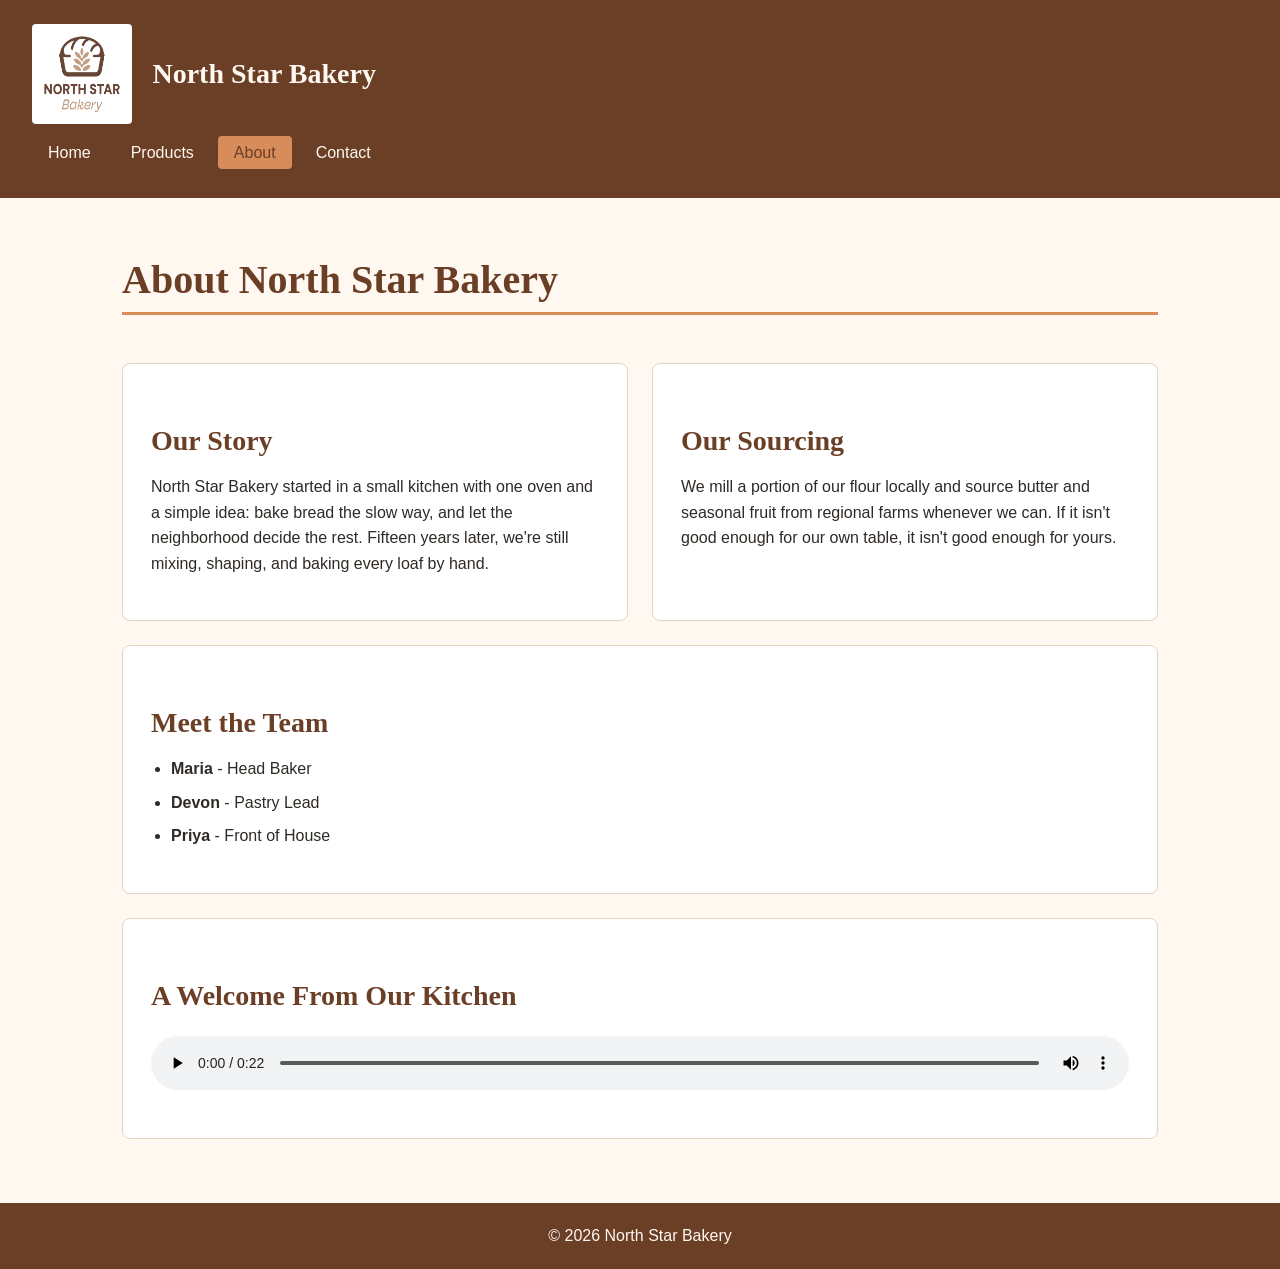
<file: about.html>
<!DOCTYPE html>
<html lang="en">
<head>
<meta charset="UTF-8">
<title>North Star Bakery - About</title>
<link rel="stylesheet" href="styles.css">
</head>
<body>

<a href="#main-content">Skip to main content</a>

<header>
<img src="media/bakery-logo_c.png" alt="North Star Bakery logo showing a loaf of bread with a wheat stalk inside" width="120" height="120">
<p>North Star Bakery</p>
<nav aria-label="Primary">
<ul>
<li><a href="index.html">Home</a></li>
<li><a href="products.html">Products</a></li>
<li><a href="about.html" aria-current="page">About</a></li>
<li><a href="contact.html">Contact</a></li>
</ul>
</nav>
</header>

<main id="main-content">

<h1>About North Star Bakery</h1>

<section>
<h2>Our Story</h2>
<p>North Star Bakery started in a small kitchen with one oven and a
simple idea: bake bread the slow way, and let the neighborhood
decide the rest. Fifteen years later, we're still mixing, shaping,
and baking every loaf by hand.</p>
</section>

<section>
<h2>Our Sourcing</h2>
<p>We mill a portion of our flour locally and source butter and
seasonal fruit from regional farms whenever we can. If it isn't
good enough for our own table, it isn't good enough for yours.</p>
</section>

<section>
<h2>Meet the Team</h2>
<ul>
<li><strong>Maria</strong> - Head Baker</li>
<li><strong>Devon</strong> - Pastry Lead</li>
<li><strong>Priya</strong> - Front of House</li>
</ul>
</section>

<section>
<h2>A Welcome From Our Kitchen</h2>
<audio src="media/bakery-welcome-mixed_c.mp3" controls preload="metadata">
Your browser does not support the audio element. Please visit us in
the shop and we'll be happy to share our story in person.
</audio>
</section>

</main>

<footer>
<p>&copy; 2026 North Star Bakery</p>
</footer>

<script src="js/script.js"></script>
</body>
</html>
</file>
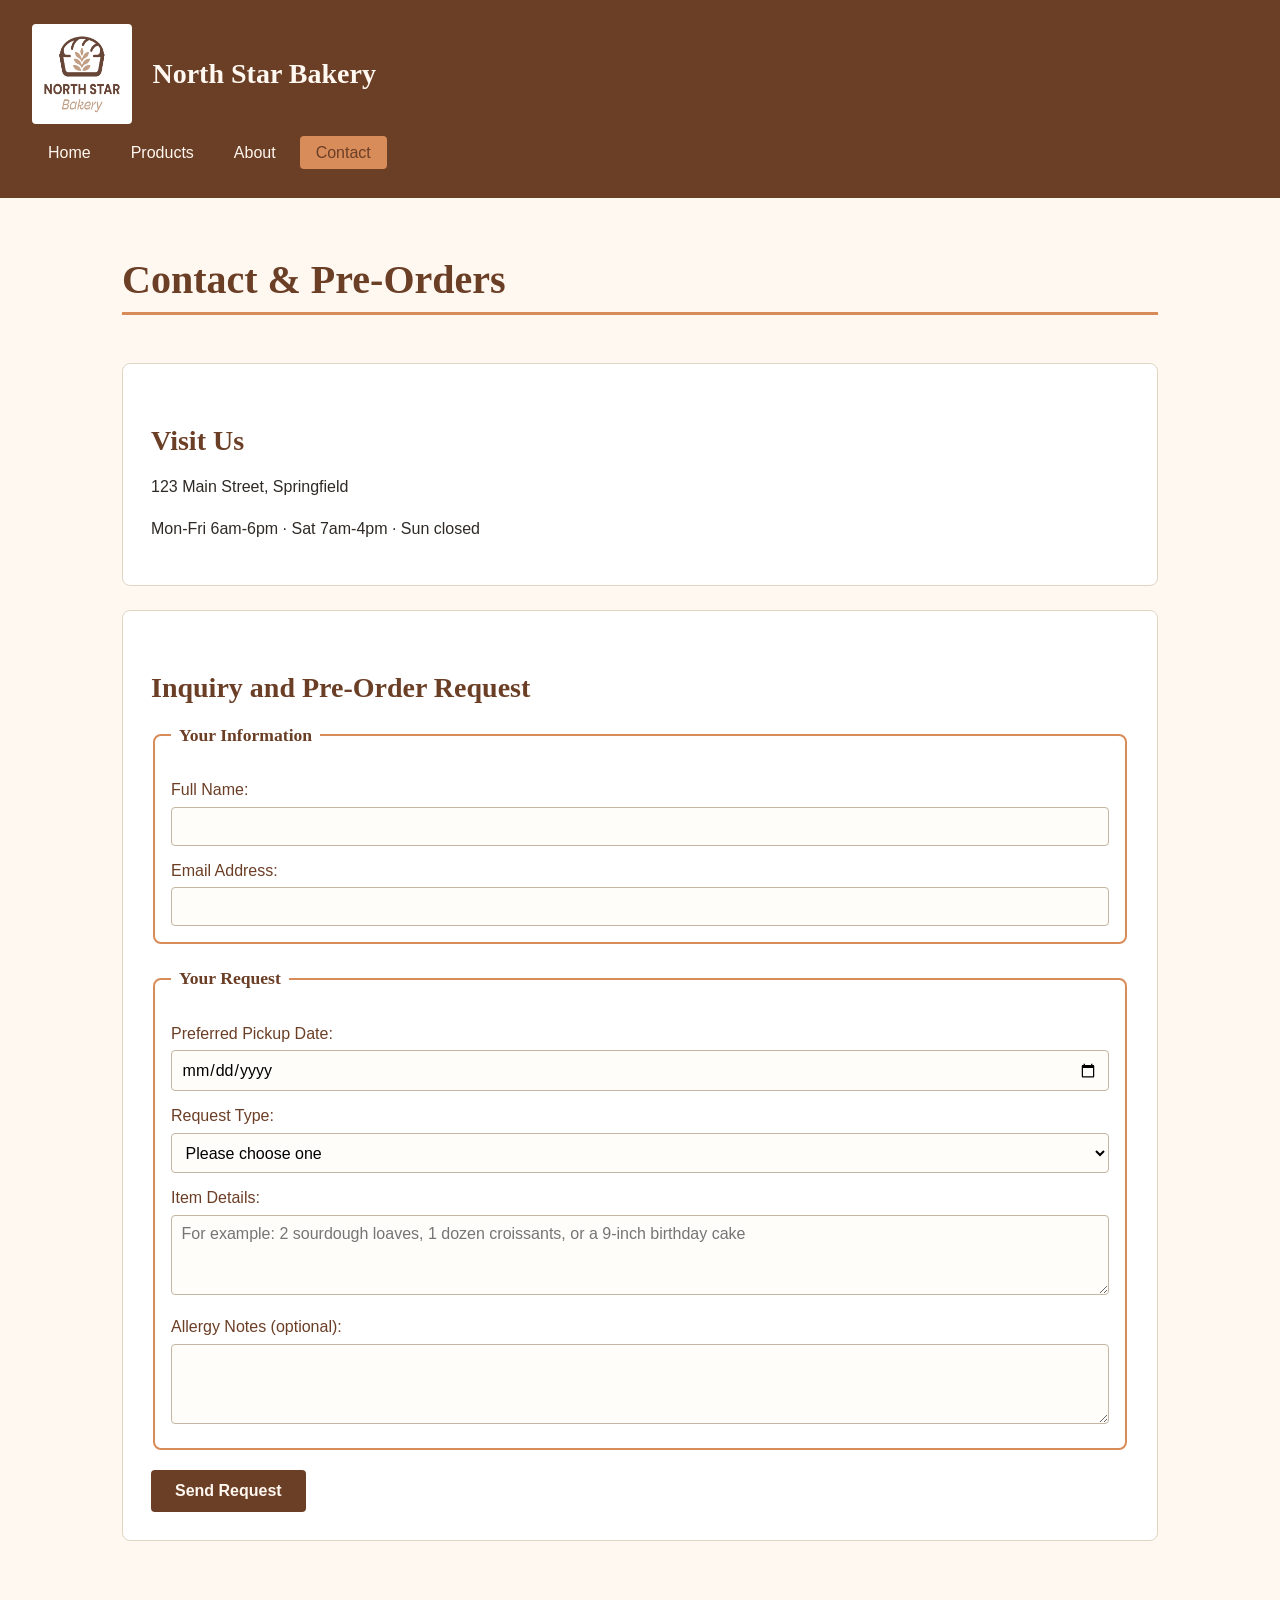
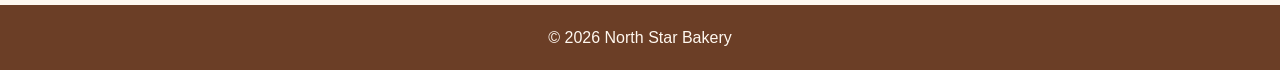
<file: contact.html>
<!DOCTYPE html>
<html lang="en">
<head>
<meta charset="UTF-8">
<title>North Star Bakery - Contact</title>
<link rel="stylesheet" href="styles.css">
</head>
<body>

<a href="#main-content">Skip to main content</a>

<header>
<img src="media/bakery-logo_c.png" alt="North Star Bakery logo showing a loaf of bread with a wheat stalk inside" width="120" height="120">
<p>North Star Bakery</p>
<nav aria-label="Primary">
<ul>
<li><a href="index.html">Home</a></li>
<li><a href="products.html">Products</a></li>
<li><a href="about.html">About</a></li>
<li><a href="contact.html" aria-current="page">Contact</a></li>
</ul>
</nav>
</header>

<main id="main-content">

<h1>Contact &amp; Pre-Orders</h1>

<section>
<h2>Visit Us</h2>
<p>123 Main Street, Springfield</p>
<p>Mon-Fri 6am-6pm &middot; Sat 7am-4pm &middot; Sun closed</p>
</section>

<section>
<h2>Inquiry and Pre-Order Request</h2>

<form action="#" method="post" novalidate>

<fieldset>
<legend>Your Information</legend>

<label for="name">Full Name:</label>
<input type="text" id="name" name="name"
minlength="2" maxlength="50" required>
<span id="name-error" class="error-message"></span>

<label for="email">Email Address:</label>
<input type="email" id="email" name="email" required>
<span id="email-error" class="error-message"></span>

</fieldset>

<fieldset>
<legend>Your Request</legend>

<label for="pickup">Preferred Pickup Date:</label>
<input type="date" id="pickup" name="pickup" required>
<span id="pickup-error" class="error-message"></span>

<label for="request-type">Request Type:</label>
<select id="request-type" name="request-type" required>
<option value="">Please choose one</option>
<option value="preorder">Pre-order</option>
<option value="question">General question</option>
</select>

<label for="details">Item Details:</label>
<textarea id="details" name="details"
minlength="10" maxlength="500" required
placeholder="For example: 2 sourdough loaves, 1 dozen croissants, or a 9-inch birthday cake"></textarea>
<span id="details-error" class="error-message"></span>

<label for="allergies">Allergy Notes (optional):</label>
<textarea id="allergies" name="allergies"
maxlength="300"></textarea>

</fieldset>

<button type="submit">Send Request</button>

</form>

</section>

</main>

<footer>
<p>&copy; 2026 North Star Bakery</p>
</footer>

<script src="js/script.js"></script>
</body>
</html>
</file>
<file: styles.css>
/* ============================================
   North Star Bakery - Main Stylesheet
   Mobile-first design
   ============================================ */

/* ----- Color Variables ----- */
:root {
  --cream: #FFF8F0;
  --brown: #6B3E26;
  --peach: #D88C5A;
  --charcoal: #2F2A26;
}

/* ----- Base Styles (Mobile First) ----- */
* {
  box-sizing: border-box;
}

body {
  font-family: "Segoe UI", Tahoma, Geneva, Verdana, sans-serif;
  font-size: 1rem;
  line-height: 1.6;
  color: var(--charcoal);
  background-color: var(--cream);
  margin: 0;
  padding: 0;
}

/* ----- Skip Link (Hidden Until Focused) ----- */
a[href="#main-content"] {
  position: absolute;
  left: -9999px;
  top: 0;
  background: var(--brown);
  color: var(--cream);
  padding: 0.75rem 1rem;
  z-index: 100;
}

a[href="#main-content"]:focus {
  left: 0;
}

/* ----- Header ----- */
header {
  background-color: var(--brown);
  color: var(--cream);
  padding: 1rem;
  text-align: center;
}

header img {
  display: block;
  margin: 0 auto;
  max-width: 100%;
  height: auto;
}

header p {
  font-family: Georgia, "Times New Roman", serif;
  font-size: 1.5rem;
  font-weight: bold;
  margin: 0.5rem 0;
}

/* ----- Navigation ----- */
nav {
  margin-top: 0.5rem;
}

nav ul {
  list-style: none;
  padding: 0;
  margin: 0;
  display: flex;
  flex-direction: column;
  align-items: center;
  gap: 0.25rem;
}

nav a {
  color: var(--cream);
  text-decoration: none;
  padding: 0.5rem 1rem;
  border-radius: 4px;
  font-weight: 500;
  transition: background-color 0.2s;
}

nav a:hover,
nav a:focus {
  background-color: var(--peach);
  color: var(--brown);
}

nav a[aria-current="page"] {
  background-color: var(--peach);
  color: var(--brown);
}

/* ----- Main Content ----- */
main {
  max-width: 1100px;
  margin: 0 auto;
  padding: 1.5rem 1rem;
}

/* ----- Headings ----- */
h1, h2, h3 {
  font-family: Georgia, "Times New Roman", serif;
  color: var(--brown);
  line-height: 1.2;
}

h1 {
  font-size: 2rem;
  border-bottom: 3px solid var(--peach);
  padding-bottom: 0.5rem;
  margin-bottom: 1.5rem;
}

h2 {
  font-size: 1.5rem;
  margin-top: 2rem;
  margin-bottom: 0.75rem;
}

h3 {
  font-size: 1.25rem;
  margin-top: 1.25rem;
  margin-bottom: 0.5rem;
}

/* ----- Sections (Card Style) ----- */
section {
  background-color: #ffffff;
  border: 1px solid #e0d5c3;
  border-radius: 8px;
  padding: 1.25rem;
  margin-bottom: 1.5rem;
}

/* ----- Aside ----- */
aside {
  background-color: #fdf2e3;
  border-left: 4px solid var(--peach);
  padding: 1rem;
  margin-top: 1rem;
  border-radius: 4px;
}

/* ----- Images ----- */
img {
  max-width: 100%;
  height: auto;
  border-radius: 4px;
  margin: 0.75rem 0;
}

figure {
  margin: 1rem 0;
  text-align: center;
}

figcaption {
  font-style: italic;
  color: var(--brown);
  font-size: 0.95rem;
  margin-top: 0.5rem;
}

/* ----- Lists ----- */
ul {
  padding-left: 1.25rem;
}

li {
  margin-bottom: 0.5rem;
}

/* ----- Form Styles ----- */
form {
  margin-top: 1rem;
}

fieldset {
  border: 2px solid var(--peach);
  border-radius: 8px;
  padding: 1rem;
  margin-bottom: 1.25rem;
}

legend {
  font-family: Georgia, "Times New Roman", serif;
  font-weight: bold;
  color: var(--brown);
  padding: 0 0.5rem;
  font-size: 1.1rem;
}

label {
  display: block;
  font-weight: 500;
  margin-top: 0.75rem;
  margin-bottom: 0.25rem;
  color: var(--brown);
}

input,
select,
textarea {
  width: 100%;
  padding: 0.6rem;
  font-family: inherit;
  font-size: 1rem;
  border: 1px solid #c4b6a3;
  border-radius: 4px;
  background-color: #fffdf9;
}

input:focus,
select:focus,
textarea:focus {
  outline: 2px solid var(--peach);
  border-color: var(--peach);
}

textarea {
  resize: vertical;
  min-height: 80px;
}

button {
  background-color: var(--brown);
  color: var(--cream);
  border: none;
  padding: 0.75rem 1.5rem;
  font-size: 1rem;
  font-family: inherit;
  border-radius: 4px;
  cursor: pointer;
  font-weight: bold;
  transition: background-color 0.2s;
}

button:hover,
button:focus {
  background-color: var(--peach);
  color: var(--brown);
}

/* ----- Audio Player ----- */
audio {
  width: 100%;
  margin: 0.75rem 0;
}

/* ----- Footer ----- */
footer {
  background-color: var(--brown);
  color: var(--cream);
  text-align: center;
  padding: 1.25rem;
  margin-top: 2rem;
}

footer p {
  margin: 0;
}

/* ============================================
   Media Query for Tablets and Desktops
   ============================================ */
@media (min-width: 800px) {

  header {
    text-align: left;
    padding: 1.5rem 2rem;
  }

  header img {
    display: inline-block;
    vertical-align: middle;
    margin: 0 1rem 0 0;
    width: 100px;
    height: 100px;
  }

  header p {
    display: inline-block;
    vertical-align: middle;
    font-size: 1.75rem;
    margin: 0;
  }

  nav {
    margin-top: 1rem;
  }

  nav ul {
    flex-direction: row;
    justify-content: flex-start;
    gap: 0.5rem;
  }

  main {
    padding: 2rem;
  }

  h1 {
    font-size: 2.5rem;
  }

  h2 {
    font-size: 1.75rem;
  }

  section {
    padding: 1.75rem;
  }
}

/* ============================================
   Wider screens - two column layout for homepage cards
   ============================================ */
@media (min-width: 1000px) {

  main {
    display: flex;
    flex-wrap: wrap;
    gap: 1.5rem;
  }

  main > h1 {
    flex: 1 0 100%;
  }

  main > section {
    flex: 1 1 calc(50% - 0.75rem);
    margin-bottom: 0;
  }

  main > section:last-of-type {
    flex: 1 0 100%;
  }
}
/* ============================================
   Favorites Feature and Form Validation
   ============================================ */

/* Favorites section on the Products page */
#favorites-section {
  background-color: #fdf2e3;
  border: 2px solid var(--peach);
}

#favorites-section h2 {
  margin-top: 0;
}

#favorites-empty {
  font-style: italic;
  color: var(--brown);
}

#favorites-list {
  list-style: none;
  padding-left: 0;
  margin-top: 0.5rem;
}

#favorites-list li {
  display: flex;
  justify-content: space-between;
  align-items: center;
  padding: 0.5rem 0.75rem;
  margin-bottom: 0.5rem;
  background-color: var(--cream);
  border-left: 4px solid var(--peach);
  border-radius: 4px;
}

/* Save to Favorites buttons */
.favorite-btn {
  background-color: var(--peach);
  color: var(--brown);
  margin-top: 0.75rem;
}

.favorite-btn:hover,
.favorite-btn:focus {
  background-color: var(--brown);
  color: var(--cream);
}

.favorite-btn.saved {
  background-color: var(--brown);
  color: var(--cream);
}

/* Remove button inside the favorites list */
.remove-favorite {
  background-color: transparent;
  color: var(--brown);
  border: 1px solid var(--brown);
  padding: 0.25rem 0.75rem;
  font-size: 0.85rem;
  font-weight: normal;
}

.remove-favorite:hover,
.remove-favorite:focus {
  background-color: var(--brown);
  color: var(--cream);
}

/* Form validation error messages */
.error-message {
  display: none;
  color: #a02c2c;
  font-size: 0.9rem;
  margin-top: 0.25rem;
  font-weight: 500;
}
</file>
